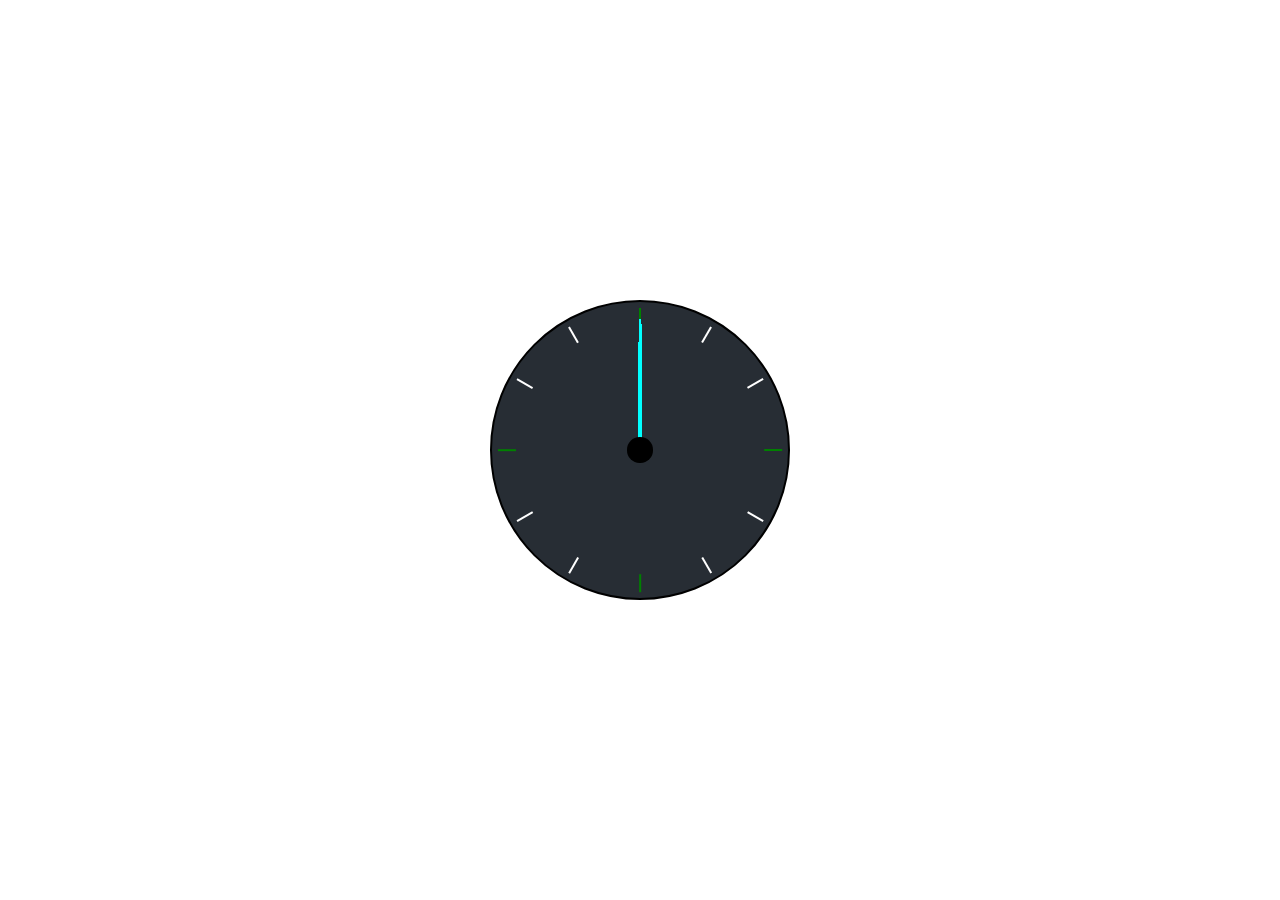
<file: AnalogClock/index.html>
<!DOCTYPE html>
<html lang="en">
<head>
    <meta charset="UTF-8">
    <meta name="viewport" content="width=device-width, initial-scale=1.0">
    <title>Document</title>
    <link rel="stylesheet" href="style.css">
</head>
<body>
    <div class="container">
         <div class="clock">
            <div><span class="time_line"></span></div>
            <div><span class="time_line"></span></div>
            <div><span class="time_line"></span></div>
            <div><span class="time_line"></span></div>
            <div><span class="time_line"></span></div>
            <div><span class="time_line"></span></div>
            <div><span class="time_line"></span></div>
            <div><span class="time_line"></span></div>
            <div><span class="time_line"></span></div>
            <div><span class="time_line"></span></div>
            <div><span class="time_line"></span></div>
            <div><span class="time_line"></span></div>
         </div>
         <div class="indicators">
            <div class="circle"></div>
            <div class="hour"></div>
            <div class="min"></div>
            <div class="sec"></div>
     </div>
    </div>
    <script src="index.js"> </script>
</body>
</html>
</file>
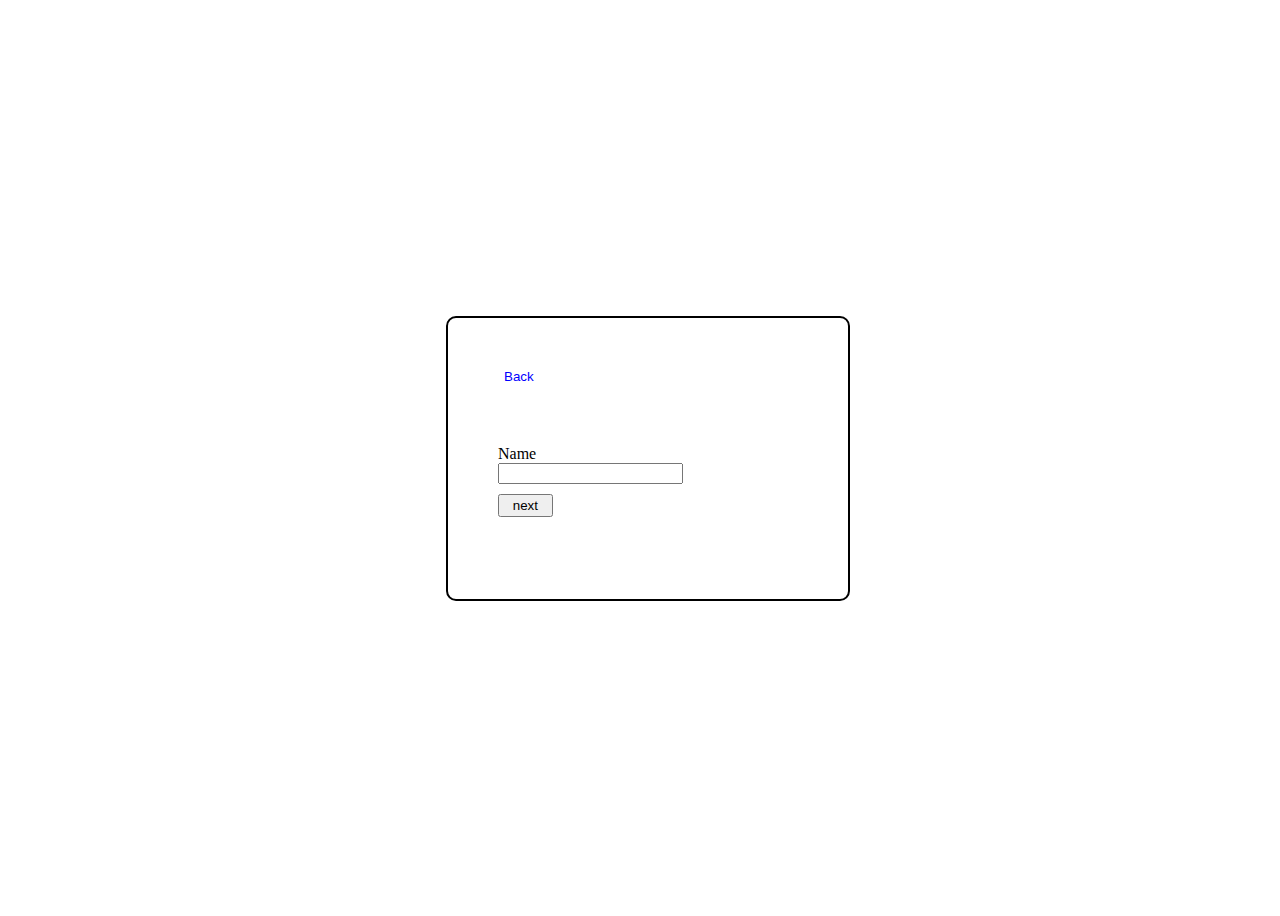
<file: multiStepForm/index.html>
<!DOCTYPE html>
<html lang="en">
  <head>
    <meta charset="UTF-8" />
    <meta name="viewport" content="width=device-width, initial-scale=1.0" />
    <title>Document</title>
    <link rel="stylesheet" href="style.css" />
  </head>
  <body class="flex_center">
    <div class="container flex_center">
        <button type="button" class="back_btn" onclick="handleBack(event)">Back</button>
      <form onsubmit="handleClick(event)" id="login_form" class="flex_center">
        <label class="login_label" for="name">
          Name <br />
          <input type="text" id="name" name="name"/>
        </label>
        <label class="login_label" for="Email">
          Email <br />
          <input type="email" id="Email" name ="email" />
        </label>
        <label class="login_label" for="date">
             <br/>
           <input type="text" id="date"  placeholder="mm/dd/yy" name="date">
       </label>
        <label class="login_label" for="Password" >
          Password <br />
          <input type="password" id="Password" name="password"/>
        </label>
        <button class="btn" type="submit">next</button>
      </form>
       <ul class="full_list">
          
       </ul>
    </div>
    <script src="index.js"></script>
  </body>
</html>
</file>
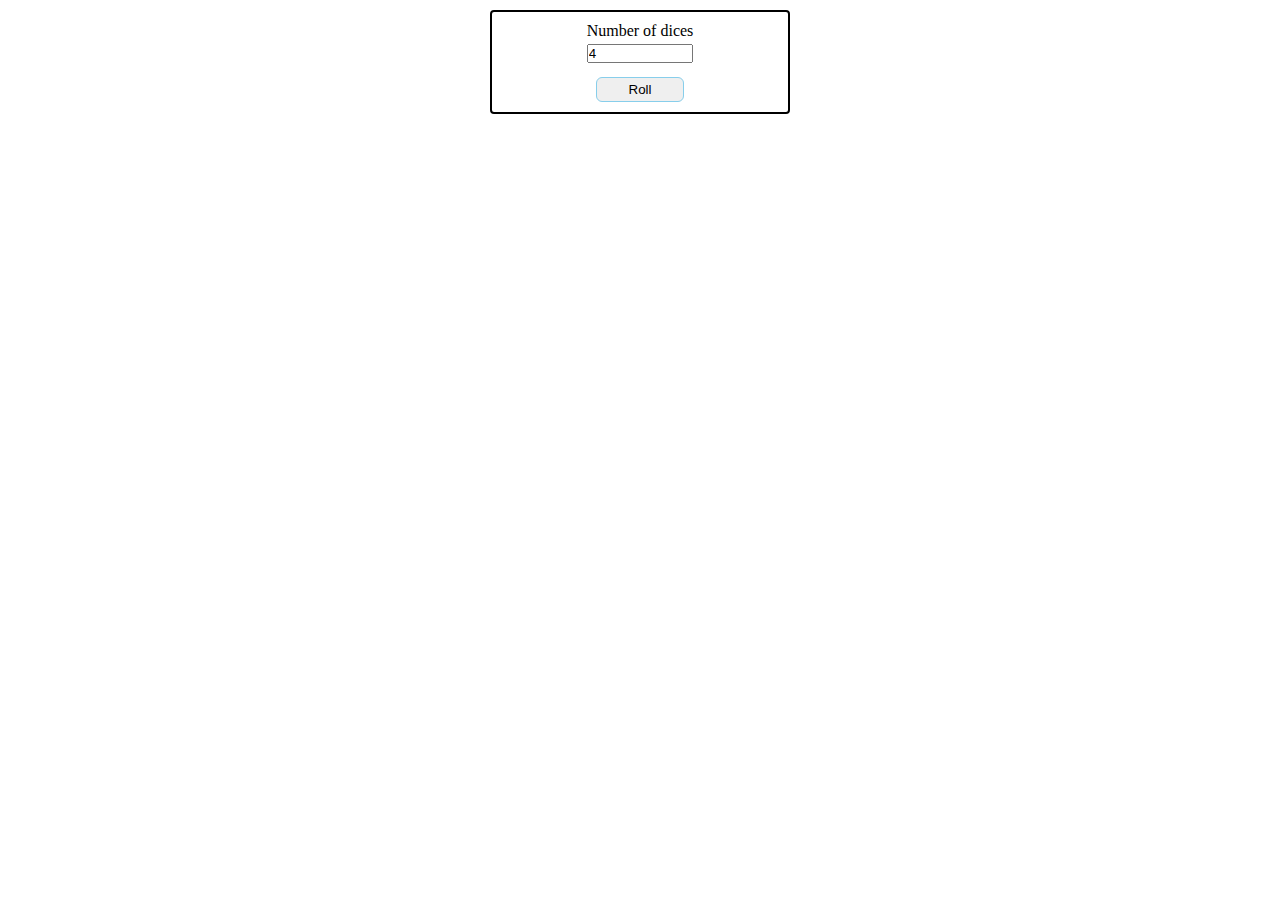
<file: roll dice/index.html>
<!DOCTYPE html>
<html lang="en">
  <head>
    <meta charset="UTF-8" />
    <meta name="viewport" content="width=device-width, initial-scale=1.0" />
    <title>Document</title>
    <link rel="stylesheet" href="style.css" />
  </head>
  <body class="flex_center">
    <div class="container flex_center">
      <form class="dice_form flex_center">
        <p>Number of dices</p>
        <input name="diceNumber" value="4" class="dice_input" type="number" min="1" max="99" />
        <button type="submit" class="btn">Roll</button>
      </form>
    </div>
    <div class="roll_container flex_center">
    </div>
    <script src="index.js"></script>
  </body>
</html>
</file>
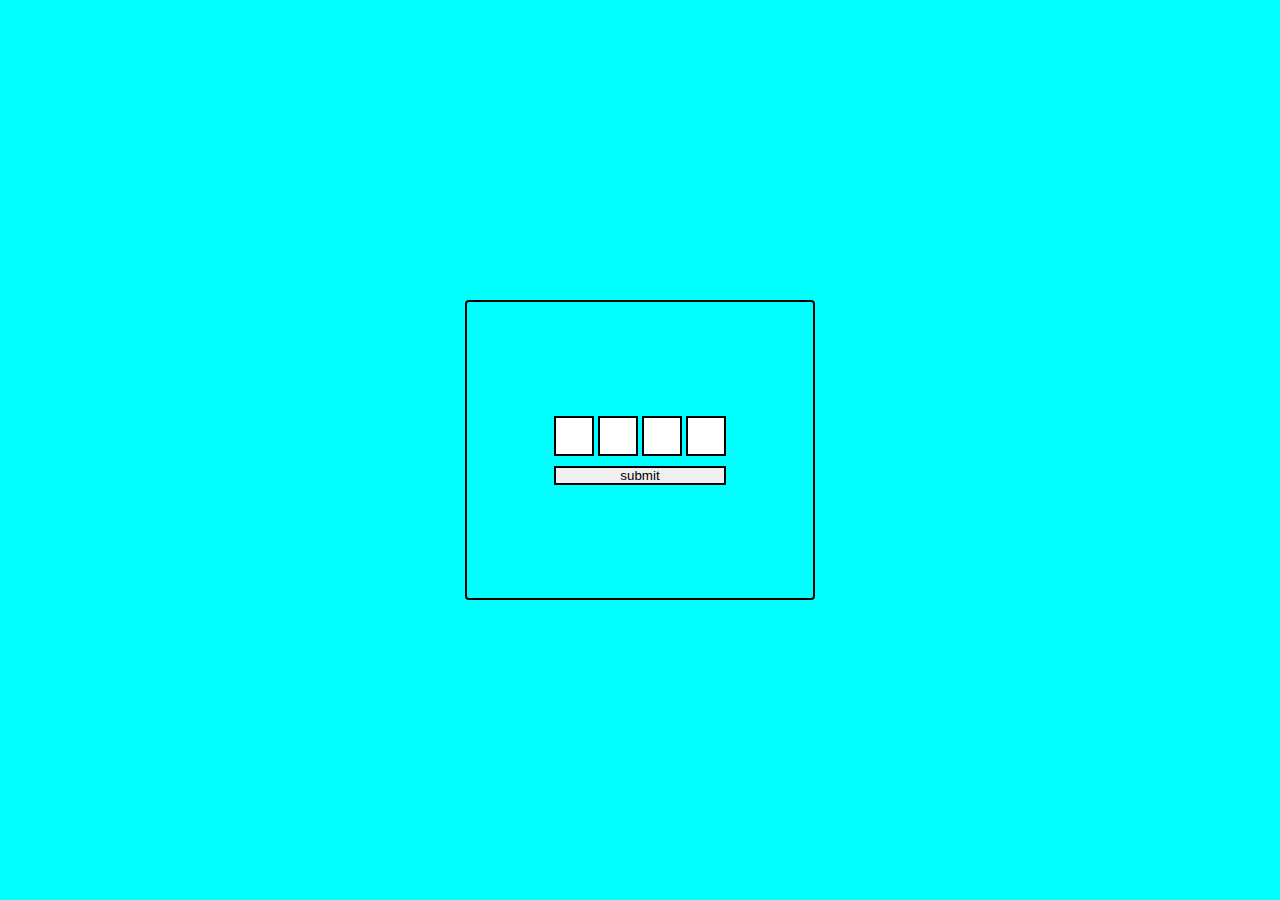
<file: securityInput/index.html>
<!DOCTYPE html>
<html lang="en">
  <head>
    <meta charset="UTF-8" />
    <meta name="viewport" content="width=device-width, initial-scale=1.0" />
    <title>Document</title>
    <link rel="stylesheet" href="style.css">
  </head>
  <body class="flex_center">
    <form class="flex_center">
      <div class="input_wrapper ">
        <input  data-index="0" type="text" />
        <input data-index="1" type="text" />
        <input data-index="2" type="text" />
        <input data-index="3" type="text"/>
      </div>
      <button class="btn">submit</button>
    </form>
    <script src="index.js"></script>
  </body>
</html>
</file>
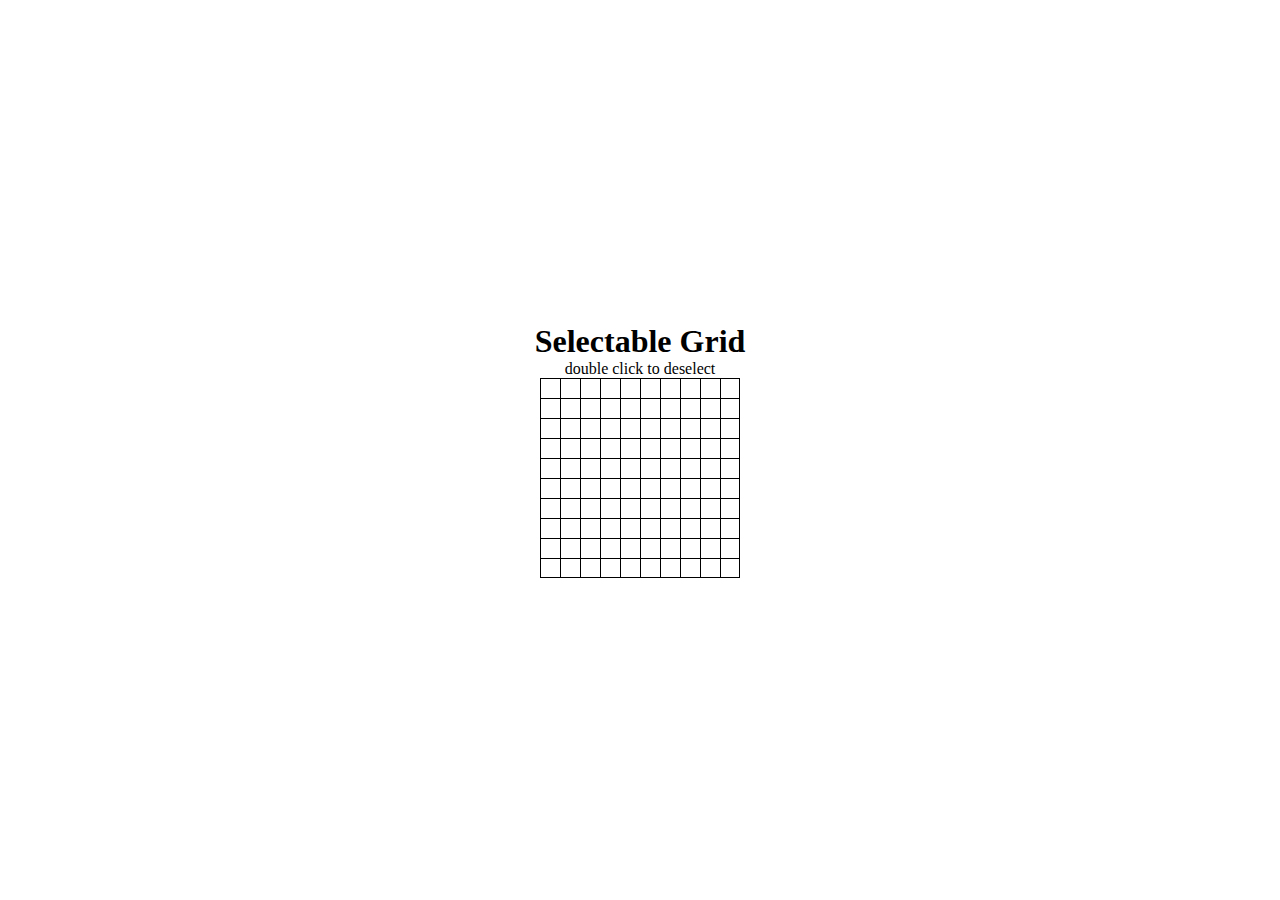
<file: selectabelGrid/index.html>
<!DOCTYPE html>
<html lang="en">
<head>
    <meta charset="UTF-8">
    <meta name="viewport" content="width=device-width, initial-scale=1.0">
    <link rel="stylesheet" href="style.css">
    <title>Document</title>
</head>
<body>
    <h1>Selectable Grid</h1>
    <span>double click to deselect</span>
    <canvas id="myCanvas" class="hide" width="400" height="300"></canvas>
     <div class="container">
     </div>
     <script src="index.js"></script>
</body>
</html>
</file>
<file: AnalogClock/style.css>
*{
    padding: 0;
    margin : 0;
    box-sizing: border-box;
}

body{
     height: 100vh;
     width : 100%;
     display:  flex;
     align-items: center;
     justify-content: center;
}

.container{
    width:  300px;
    height : 300px;
    display: flex;
    align-items: center;
    position: relative;
    justify-content: center;
}

.clock{
    width: 100%;
    height: 100%;
    border : 2px solid black;
    position: relative;
    border-radius:  50%;
    background-color: #010811d9;
}

.clock div{
    position: absolute;
    inset: 2%;
    display: flex;
    align-items: start;
    justify-content: center;
}


.time_line{
  width: 2px;
  height: 18px;
  background-color: white;
}


.indicators{
    /* background-color: antiquewhite; */
    position: absolute;
    display: flex;
    align-items: center;
    justify-content: center;
    inset: 8%;
}

.circle, .min, .hour, .sec{
    position: absolute;
}

.hour,.min,.sec {
    width: 4px;
    top : 7%;
    background-color: aqua;
    z-index: 10;
    height : 43%;
    transform-origin: bottom;
}

.min {
    width : 3px;
    height : 50%;
    top : 0;
}


.sec{
    width : 2px;
    height : 52%;
    top : -2%;
}

.circle{
    width: 10%;
    height: 10%;
    background-color: black;
    border-radius: 50%;
    z-index: 50;
}
</file>
<file: multiStepForm/style.css>
.flex_center{
    display: flex;
    align-items: center;
    justify-content: center;
}

body{
    height : 100vh;
    width: 100%;
}

.container{
    width: 300px;
    padding: 10px;
    border : 2px solid black;
    border-radius: 10px;
    flex-direction: column;
    align-items: flex-start;
    padding: 50px;
    justify-content: flex-start;
}

#login_form{
    flex-direction: column;
    align-items: flex-start;
    gap: 10px;
    margin-top:  20%;
}

.btn{
    padding: 2px 0.8rem;
}

.back_btn{
    border: none;
    background-color: inherit;
    color: blue;
}

.hide{
    display: none;
}
</file>
<file: roll dice/style.css>
*{
    padding: 0;
    margin: 0;
    box-sizing: border-box;
}

.flex_center{
    display: flex;
    align-items: center;
    justify-content: center;
}

input::-webkit-outer-spin-button,
input::-webkit-inner-spin-button {
  -webkit-appearance: none;
  margin: 0;
}

body{
    height: 100vh;
    padding: 10px;
    width: 100%;
    flex-direction: column;
    justify-content: flex-start !important;
}

.container{
    width: 300px;
    border: 2px solid black;
    border-radius: 4px;
    padding: 10px;
}

/* form css */
.dice_form{
    flex-direction: column;
    gap: 4px;
}

.dice_input{
   width: 100%;
   outline: none;
}


.btn{
    padding: 4px 2rem;
    border: 1px solid skyblue;
    border-radius: 6px;
    margin-top: 10px;
    cursor: pointer;
}

.btn:hover{
  background-color: rgb(22, 174, 235);
  border-color: white;
  color: white;
}

.roll_container{
    width: 100%;
    margin-top: 10px;
    padding: 10px;
    display: flex;
    flex-wrap: wrap;
    gap: 10px;
    

}

.roll{
    width: 150px;
    height: 150px;
    border : 2px solid black;
    border-radius: 10px;
    padding: 10px;
}

.roll_point{
    width: 10px;
    height: 10px;
    display: flex;
    border-radius: 50%;
    background-color: black;
}

.roll_2{
    display: flex;
    justify-content: space-between;
}

.roll_2 .line1{
   display: flex;
   align-items: flex-end;
   justify-content: center;
   height: 100%;
}

.roll_4 .line{
    display: flex;
    flex-direction: column;
     justify-content: space-between;
}
</file>
<file: securityInput/style.css>
*{
    padding: 0;
    margin : 0;
    box-sizing: border-box;
}

.flex_center{
    display: flex;
    align-items: center;
    justify-content: center;
}

body{
  height: 100vh;
  width :100%;
  background-color: aqua;
}

form{
    height: 300px;
    min-width: 350px;
    border: 2px solid black;
    border-radius: 4px;
    padding: 1rem;
    flex-direction: column;
    gap: 10px;
}

.input_wrapper{
    padding: 0 4px;
    display : grid;
    grid-template-columns: repeat(4, 40px);
    column-gap: 4px;
    grid-template-rows: 40px;
}

.input_wrapper input{
    border: 2px solid black;
    outline: none;
    text-align: center;
}

.btn{
    width: 172px;
    text-align: center;
    border : 2px solid black;
}
</file>
<file: selectabelGrid/style.css>
*{
    padding : 0;
    margin : 0;
    box-sizing: border-box;
}

body{
    height : 100vh;
    width : 100%;
    display: flex;
    align-items: center;
    justify-content: center;
    flex-direction: column;
}

h1, span{
    user-select: none;
}

.container{
    display: grid;
    width: 200px;
    height: 200px;
    grid-template-columns: repeat(10, minmax(20px, 1fr));
    grid-template-rows: repeat(10, minmax(20px, 1fr));
    border-right:  1px solid black;
    border-bottom:  1px solid black;
}


.grid_box {
    border-top : 1px solid black;
    border-left : 1px solid black;
}

#myCanvas{
    border:  2px dashed black;
    position: absolute;
    width: 10px;
    height: 10px;
    background-color: transparent;
}

.hide{
    display: none;
}

.highlight{
    background-color: red;
}
</file>
